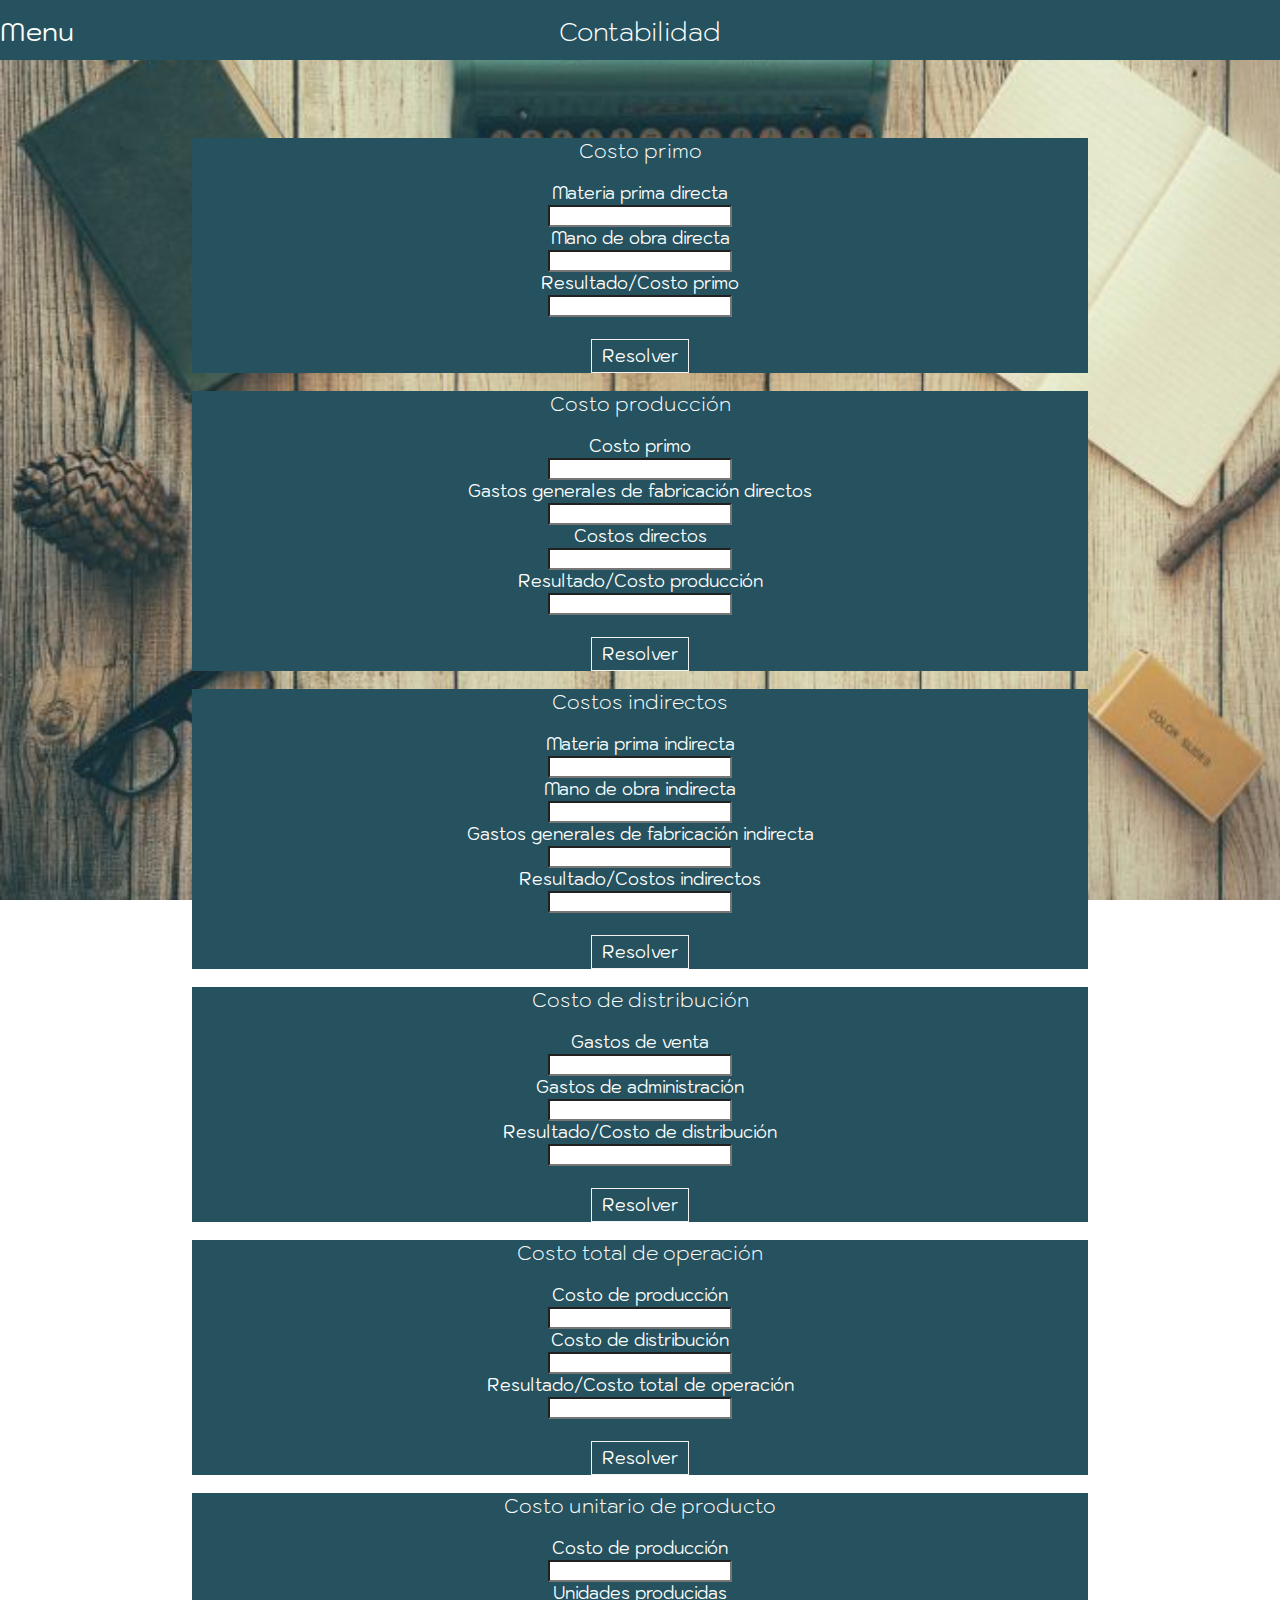
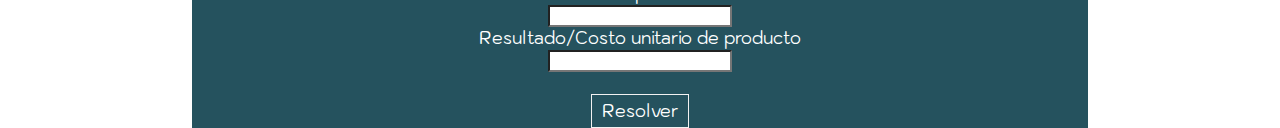
<file: index.html>
<!DOCTYPE html>
<html lang="en">
    <meta charset="utf-8">
    <meta name="viewport" content="width=device-width, initial-scale=1.0"/>
    <LINK REL="stylesheet" TYPE="text/css" HREF="style.css"/>
    <link href="https://fonts.googleapis.com/css?family=Kodchasan&display=swap" rel="stylesheet">
    <script src="formulas.js" langiage="javascript" type="text/javascript"></script>
    <title>Contabilidad</title>
    <head>
    </head>                   
    <body>
            <div class="BarraS">
            <header></header>
            <input type="checkbox" id="check">
            <label for="check" class="">Menu</label>
            <h2>Contabilidad</h2>
            
            <nav class="menu">
                <ul>
                    <li><a class="aa" href="teoria.html">Teoría</a></li>
                    <li><a class="aa" href="index.html">Fórmulas</a></li>
                    <li><a class="aa" href="pyc.html">Políticas y condiciones</a></li>
                    
                    <li><a class="aa" href="#">Idioma</a>
                        <ul>
                            <li1><a class="a1" href="index.html">Español</a></li1>
                            <li1><a class="a1" href="home.html">Ingles</a></li1>
                        </ul>
                    </li>
                </ul>
            </nav>
            </div>
        <br><br>
        
        <div id="cuadrosformulas">
             <h1>Costo primo</h1>
            Materia prima directa<br><input class="inputs"  type="number" id="numMPD" placeholder=""><br>
            Mano de obra directa<br><input class="inputs" type="number" id="numMDOD" placeholder=""><br>
            Resultado/Costo primo<br><input class="inputs" type="text" readonly id="numCostoPrimo" placeholder=""><br><br>
            <a href="#" class="buttons" onclick="op1()">Resolver</a><br>
            </div>
            <div id="cuadrosformulas">
            <h1>Costo producción</h1>
            Costo primo<br><input class="inputs" type="number" id="numCostoPrimo1" placeholder=""><br>
            Gastos generales de fabricación directos<br><input class="inputs" type="number" id="GGDFD" placeholder=""><br>
            Costos directos<br><input class="inputs" type="number" id="numCD" placeholder=""><br>
            Resultado/Costo producción<br><input class="inputs" type="text" readonly id="numCDP" placeholder=""><br><br>
            <a href="#" class="buttons" onclick="op2()">Resolver</a>
            </div>
            <div id="cuadrosformulas">
            <h1>Costos indirectos</h1>
            Materia prima indirecta<br><input class="inputs" type="number" id="numMPI" placeholder=""><br>
            Mano de obra indirecta<br><input class="inputs" type="number" id="numMDOI" placeholder=""><br>
            Gastos generales de fabricación indirecta<br><input class="inputs" type="number" id="numGGDFI" placeholder=""><br>
            Resultado/Costos indirectos<br><input class="inputs" type="text" readonly id="numCI" placeholder=""><br><br>
            <a href="#" class="buttons" onclick="op3()">Resolver</a>
            </div>
            <div id="cuadrosformulas">
            <h1>Costo de distribución</h1>
            Gastos de venta<br><input class="inputs" type="number" id="numGDV" placeholder=""><br>
            Gastos de administración<br><input class="inputs" type="number" id="numGDA" placeholder=""><br>
            Resultado/Costo de distribución<br><input class="inputs" type="text" readonly id="numCDD" placeholder=""><br><br>
            <a href="#" class="buttons" onclick="op4()">Resolver</a>
            </div>
            <div id="cuadrosformulas">
            <h1>Costo total de operación</h1>
            Costo de producción<br><input class="inputs" type="number" id="numCDP1" placeholder=""><br>
            Costo de distribución<br><input class="inputs" type="number" id="numCDD1" placeholder=""><br>
            Resultado/Costo total de operación<br><input class="inputs" type="text" readonly id="numCTDO" placeholder=""><br><br>
            <a href="#" class="buttons" onclick="op5()">Resolver</a>
            </div>
            <div id="cuadrosformulas">
            <h1>Costo unitario de producto</h1>
            Costo de producción<br><input class="inputs" type="number" id="numCDP2" placeholder=""><br>
            Unidades producidas<br><input class="inputs" type="number" id="numUP" placeholder=""><br>
            Resultado/Costo unitario de producto<br><input class="inputs" type="text" readonly id="numCUDP" placeholder=""><br><br>
            <a href="#" class="buttons" onclick="op6()">Resolver</a>
        </div>
    </body>
</html>
</file>
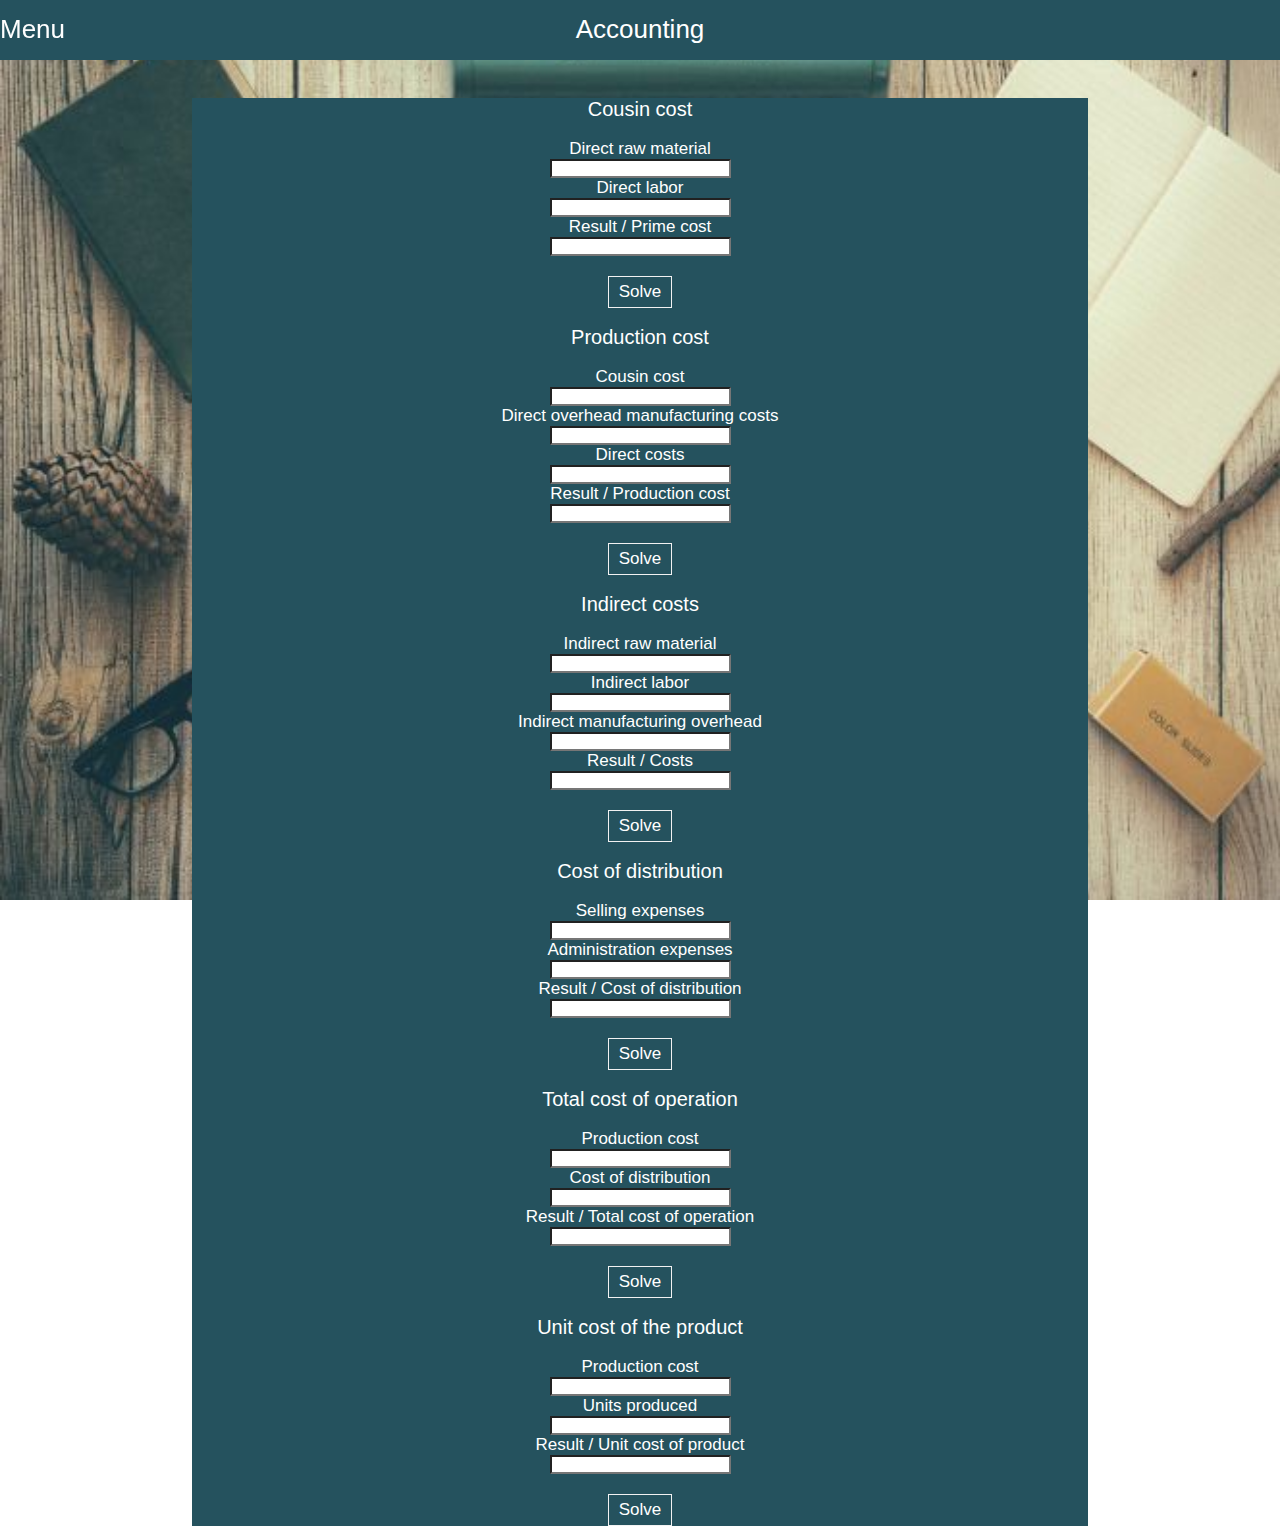
<file: home.html>
text<!DOCTYPE html>
<html lang="en">
    <meta charset="utf-8">
    <meta name="viewport" content="width=device-width, initial-scale=1.0"/>
    <LINK REL="stylesheet" TYPE="text/css" HREF="style.css"/>
    <script src="formulas.js" langiage="javascript" type="text/javascript"></script>
    <title>Accounting</title>
    <head>
    </head>
    <body>
            <div class="BarraS">
            <header></header>
            <input type="checkbox" id="check">
            <label for="check" class="btnmenu">Menu</label>
            <h2>Accounting</h2>
            
            <nav class="menu">
                <ul>
                    <li><a class="aa" href="theory.html">Theory</a></li>
                    <li><a class="aa" href="home.html">Formulas</a></li>
                    <li><a class="aa" href="pycingles.html">Polices and conditions</a></li>
                    
                    <li><a class="aa" href="#">Language</a>
                        <ul>
                            <li1><a class="a1" href="index.html">Spanish</a></li1>
                            <li1><a class="a1" href="home.html">English</a></li1>
                        </ul>
                    </li>
                </ul>
            </nav>
            </div>
        <div id="cuadrosformulas">
            <h1>Cousin cost</h1>
           
            Direct raw material<br><input class="inputs" type="number" id="numMPD" placeholder=""><br>
            Direct labor<br><input class="inputs" type="number" id="numMDOD" placeholder=""><br>
            Result / Prime cost<br><input class="inputs" type="text" readonly id="numCostoPrimo" placeholder=""><br><br>
            <a href="#" class="buttons" onclick="op1()">Solve</a><br>
        
            <h1>Production cost</h1>
            
            Cousin cost<br><input class="inputs" type="number" id="numCostoPrimo1" placeholder=""><br>
            Direct overhead manufacturing costs<br><input class="inputs" type="number" id="GGDFD" placeholder=""><br>
            Direct costs<br><input class="inputs" type="number" id="numCD" placeholder=""><br>
            Result / Production cost<br><input class="inputs" type="text" readonly id="numCDP" placeholder=""><br><br>
            <a href="#" class="buttons" onclick="op2()">Solve</a>
       
            <h1>Indirect costs</h1>
            
            Indirect raw material<br><input class="inputs" type="number" id="numMPI" placeholder=""><br>
            Indirect labor<br><input class="inputs" type="number" id="numMDOI" placeholder=""><br>
            Indirect manufacturing overhead<br><input class="inputs" type="number" id="numGGDFI" placeholder=""><br>
            Result / Costs<br><input class="inputs" type="text" readonly id="numCI" placeholder=""><br><br>
            <a href="#" class="buttons" onclick="op3()">Solve</a>
       
            <h1>Cost of distribution</h1>
            
            Selling expenses<br><input class="inputs" type="number" id="numGDV" placeholder=""><br>
            Administration expenses<br><input class="inputs" type="number" id="numGDA" placeholder=""><br>
            Result / Cost of distribution<br><input class="inputs" type="text" readonly id="numCDD" placeholder=""><br><br>
            <a href="#" class="buttons" onclick="op4()">Solve</a>
        
            <h1>Total cost of operation</h1>
            Production cost<br><input class="inputs" type="number" id="numCDP1" placeholder=""><br>
            Cost of distribution<br><input class="inputs" type="number" id="numCDD1" placeholder=""><br>
            Result / Total cost of operation<br><input class="inputs" type="text" readonly id="numCTDO" placeholder=""><br><br>
            <a href="#" class="buttons" onclick="op5()">Solve</a>
        
            <h1>Unit cost of the product</h1>
            
            Production cost<br><input class="inputs" type="number" id="numCDP2" placeholder=""><br>
           Units produced<br><input class="inputs" type="number" id="numUP" placeholder=""><br>
            Result / Unit cost of product<br><input class="inputs" type="text" readonly id="numCUDP" placeholder=""><br><br>
            <a href="#" class="buttons" onclick="op6()">Solve</a>
        </div>
    </body>
</html>
</file>
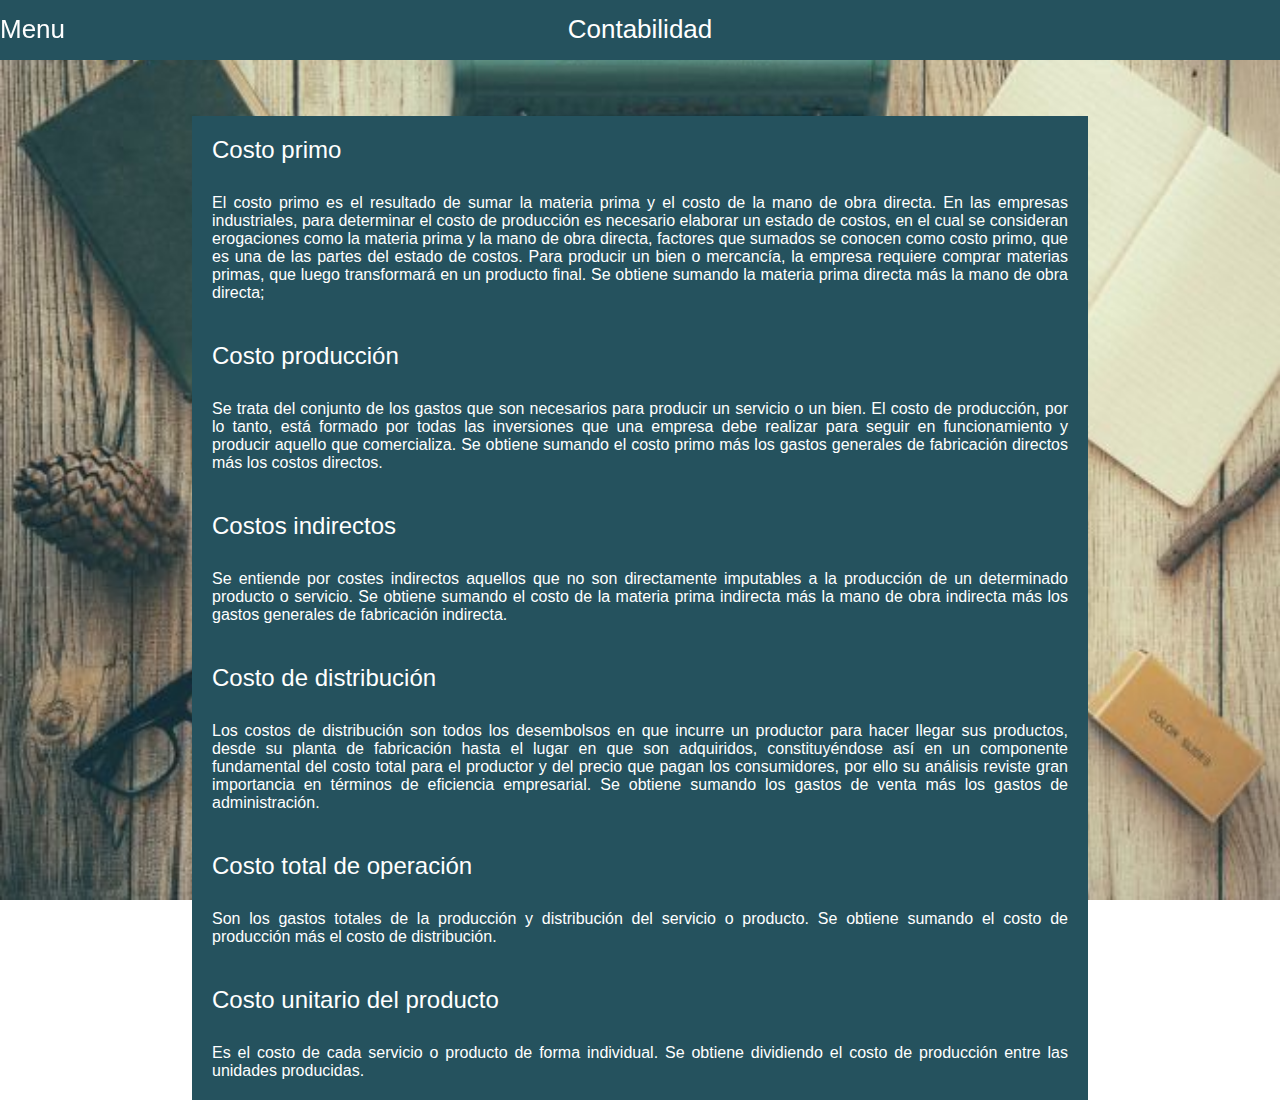
<file: teoria.html>
<!DOCTYPE html>
<html lang="en">
    <meta charset="utf-8">
    <meta name="viewport" content="width=device-width, initial-scale=1.0"/>
    <LINK REL="stylesheet" TYPE="text/css" HREF="style.css"/>
    <title>Contabilidad</title>
    <head>
    </head>
    <body>
        <div class="BarraS">
            <header></header>
            <input type="checkbox" id="check">
            <label for="check" class="">Menu</label>
            <h2>Contabilidad</h2>
            
            <nav class="menu">
                <ul>
                    <li><a class="aa" href="teoria.html">Teoría</a></li>
                    <li><a class="aa" href="index.html">Fórmulas</a></li>
                    <li><a class="aa" href="pyc.html">Políticas y condiciones</a></li>
                    
                    <li><a class="aa" href="#">Idioma</a>
                        <ul>
                            <li1><a class="a1" href="teoria.html">Español</a></li1>
                            <li1><a class="a1" href="theory.html">Ingles</a></li1>
                        </ul>
                    </li>
                </ul>
            </nav>
            </div>
        <br><br>
        
        <div class="divteoria">
            <h2>Costo primo</h2>
            El costo primo es el resultado de sumar la materia prima y el costo de la mano de obra directa.
En las empresas industriales, para determinar el costo de producción es necesario elaborar un estado de costos, en el cual se consideran erogaciones como la materia prima y la mano de obra directa, factores que sumados se conocen como costo primo, que es una de las partes del estado de costos.
Para producir un bien o mercancía, la empresa requiere comprar materias primas, que luego transformará en un producto final.
            Se obtiene sumando la materia prima directa más la mano de obra directa;
        </div>
        <div class="divteoria">
            <h2>Costo producción</h2>
            Se trata del conjunto de los gastos que son necesarios para producir un servicio o un bien. El costo de producción, por lo tanto, está formado por todas las inversiones que una empresa debe realizar para seguir en funcionamiento y producir aquello que comercializa.
            Se obtiene sumando el costo primo más los gastos generales de fabricación directos más los costos directos.
        </div>
        <div class="divteoria">
            <h2>Costos indirectos</h2>
            Se entiende por costes indirectos aquellos que no son directamente imputables a la producción de un determinado producto o servicio.
            Se obtiene sumando el costo de la materia prima indirecta más la mano de obra indirecta más los gastos generales de fabricación indirecta.
        </div>
        <div class="divteoria">
            <h2>Costo de distribución</h2>
            Los costos de distribución son todos los desembolsos en que incurre un productor para hacer llegar sus productos, desde su planta de fabricación hasta el lugar en que son adquiridos, constituyéndose así en un componente fundamental del costo total para el productor y del precio que pagan los consumidores, por ello su análisis reviste gran importancia en términos de eficiencia empresarial.
            Se obtiene sumando los gastos de venta más los gastos de administración.
        </div>
        <div class="divteoria">
            <h2>Costo total de operación</h2>
            Son los gastos totales de la producción y distribución del servicio o producto.
            Se obtiene sumando el costo de producción más el costo de distribución.
        </div>
        <div class="divteoria">
            <h2>Costo unitario del producto</h2>
            Es el costo de cada servicio o producto de forma individual.
            Se obtiene dividiendo el costo de producción entre las unidades producidas.

        </div>
    </body>
</html>
</file>
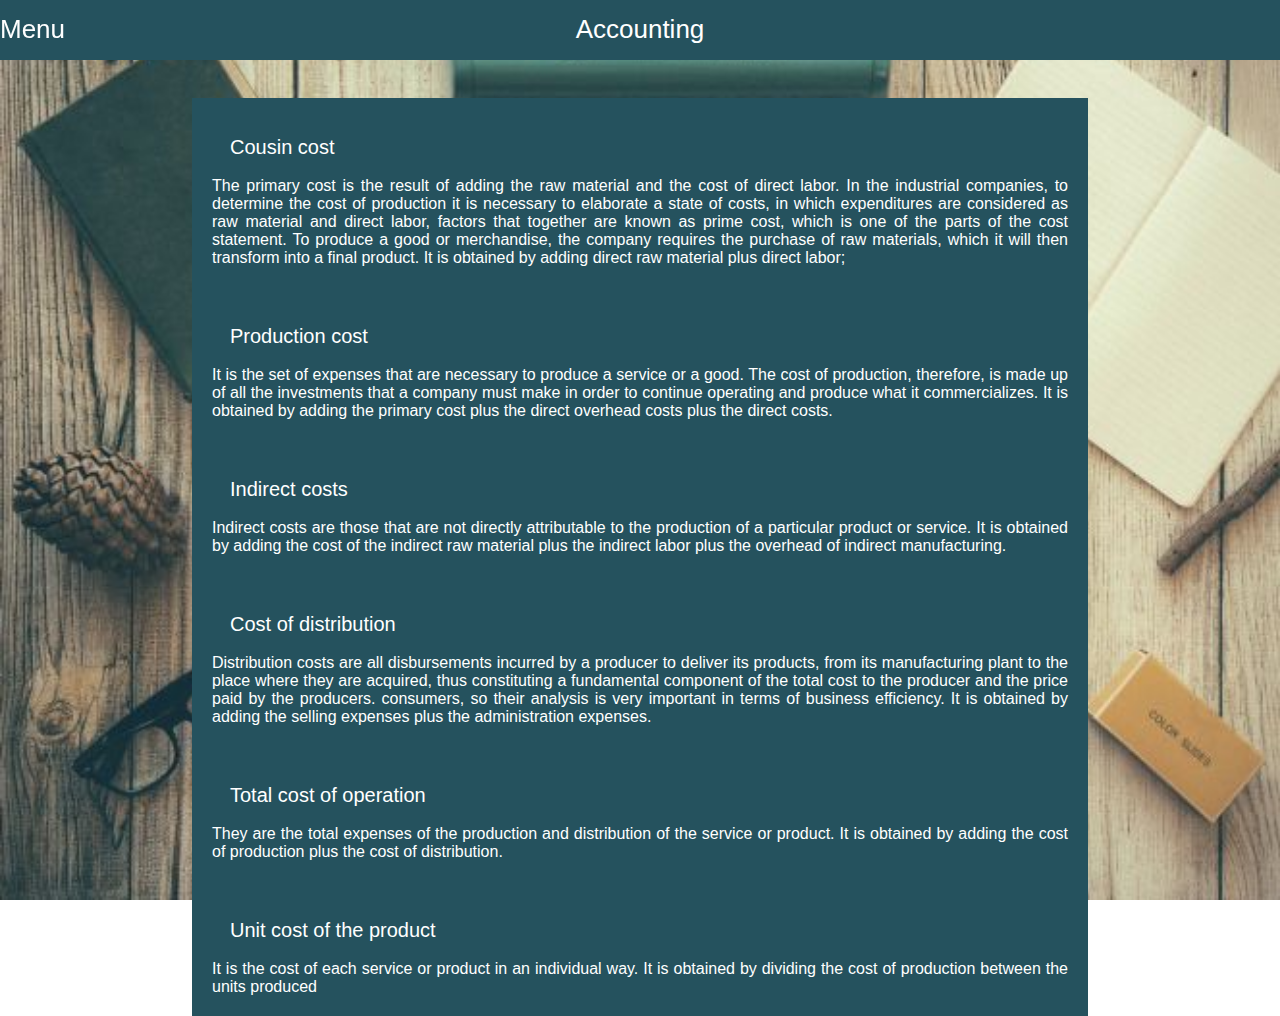
<file: theory.html>
<!DOCTYPE html>
<html lang="en">
    <meta charset="utf-8">
    <meta name="viewport" content="width=device-width, initial-scale=1.0"/>
    <LINK REL="stylesheet" TYPE="text/css" HREF="style.css"/>
    <title>Accounting</title>
    <head>
    </head>
    <body>
            <div class="BarraS">
            <header></header>
            <input type="checkbox" id="check">
            <label for="check" class="btnmenu">Menu</label>
            <h2>Accounting</h2>
            
            <nav class="menu">
                <ul>
                    <li><a class="aa" href="theory.html">Theory</a></li>
                    <li><a class="aa" href="home.html">Formulas</a></li>
                    <li><a class="aa" href="pycingles.html">Polices and conditions</a></li>
                    
                    <li><a class="aa" href="#">Language</a>
                        <ul>
                            <li1><a class="a1" href="teoria.html">Spanish</a></li1>
                            <li1><a class="a1" href="theory.html">English</a></li1>
                        </ul>
                    </li>
                </ul>
            </nav>
            </div>
        <br>
        <div class="divteoria">
            <h1>Cousin cost</h1>      
The primary cost is the result of adding the raw material and the cost of direct labor.
In the industrial companies, to determine the cost of production it is necessary to elaborate a state of costs, in which expenditures are considered as raw material and direct labor, factors that together are known as prime cost, which is one of the parts of the cost statement.
To produce a good or merchandise, the company requires the purchase of raw materials, which it will then transform into a final product.
It is obtained by adding direct raw material plus direct labor;
        </div>
        <div class="divteoria">
            <h1>  Production cost</h1>         
It is the set of expenses that are necessary to produce a service or a good. The cost of production, therefore, is made up of all the investments that a company must make in order to continue operating and produce what it commercializes.
            It is obtained by adding the primary cost plus the direct overhead costs plus the direct costs.
        </div>
        <div class="divteoria">
            <h1>Indirect costs</h1>           
 Indirect costs are those that are not directly attributable to the production of a particular product or service.
            It is obtained by adding the cost of the indirect raw material plus the indirect labor plus the overhead of indirect manufacturing.
        </div>
        <div class="divteoria">
            <h1>Cost of distribution</h1>
Distribution costs are all disbursements incurred by a producer to deliver its products, from its manufacturing plant to the place where they are acquired, thus constituting a fundamental component of the total cost to the producer and the price paid by the producers. consumers, so their analysis is very important in terms of business efficiency.
            It is obtained by adding the selling expenses plus the administration expenses.
        </div>
        <div class="divteoria">
            <h1>Total cost of operation</h1>
They are the total expenses of the production and distribution of the service or product.
            It is obtained by adding the cost of production plus the cost of distribution.
        </div>
        <div class="divteoria">
            <h1>Unit cost of the product</h1>
It is the cost of each service or product in an individual way.
            It is obtained by dividing the cost of production between the units produced

        </div>
    </body>
</html>
</file>
<file: style.css>
/*body*/*{
    margin: 0;
    padding: 0;
    box-sizing: border-box;
    font-family: 'Kodchasan', sans-serif;
    background-image:url(Fondo.jpg);
    background-size:100% 100%;
    background-repeat:no-repeat;
    background-attachment:fixed;
    color:white;
}
.BarraS{
    width: 100%;
    margin: auto;
    margin-top: 80px;
}
header{
    width: 100%;
    height: 60px;
    position: fixed;
    left: 0;
    top: 0;
    background: #25525E;
}
#check{
    display: none;
}

#check:checked ~ .menu{
    width: 200px;
}
.menu ul li:hover ul {
    display:block;
    margin-top:16px;
    position:absolute;
}
.menu ul ul{
    display:none;
    margin-left:-20px;
}
.menu{
    position:fixed;
    top: 60px;
    width: 0px;
    height: 100vh;
    background: #25525E;
    margin-left:-2px;
    transition: all 500ms cubic-bezier(1,0,0,1);
    transition-timing-function: cubic-bezier(1,0,0,1);
    overflow: hidden;
}
.menu li{
    list-style: none;
    padding: 16px;
    color: white;
    background:#25525E;
    cursor: pointer;
    transition: all 300ms;
    display: block;
    width: 400px;
}
.menu li1{
    list-style: none;
    padding: 16px;
    color: white;
    background:#25525E;
    cursor: pointer;
    transition: all 300ms;
    display: block;
    width: 400px;
}
.menu li:hover{
    background: #25528E;
}
.menu li:hover .aa{
    background:#25528E; 
}
.menu li1:hover{
    background: #25528E;
}
.menu .label:hover{
    background: #25528E;
}
.menu li1:hover .a1{
    background: #25528E;
}
.aa{
    color:white;
    background:#25525E;
    text-decoration:none;
}
.all{
    color:white;
    background:#25525E;
    text-decoration:none;
}
.a1{
    color:white;
    background:#25525E;
    text-decoration:none;
}
.BarraS label{
    position:fixed;
    background:#25525E;
    top: 14px;
    font-size: 26px;
    color: white;
    cursor: pointer;
    z-index: 10;
    text-align:left;
}

.BarraS h2{
    position: fixed;
    width: 100%;
    background:#25525E;
    top: 14px;
    font-size: 26px;
    text-align: center;
    color: white;
}

#cuadrosformulas{
    background:#25525E;
    width:70%;
    height:auto;
    text-align:center;
    font-size:17px;
    color:white;
    margin-bottom:20px;
    margin:auto;
    font-family: 'Kodchasan', sans-serif;
}   
.divteoria{
    background:#25525E;
    width:70%;
    height:auto;
    color:white;
    margin:auto;
    padding-bottom:30px;
    text-align:justify;
    padding:20px;
    border:5px white;
}
.divpc{
    background:#25525E;
    margin:auto;
    width:70%;
    height:auto;
    font-size:20px;
    text-align:justify;
    padding:20px;
    border:5px white;
}
#Titulo{
    color:#fff;
    font-size:40px;
    text-align:center;
    margin:auto;
    width:40px;
    height:20px;
    padding:10px;
    font-weight: 100;
}
.buttons{
    font:15px;
    text-decoration:none;
    color:#fff;
    background:#25525E;
    border:1px solid #f2f2f2;
    display:inline-block;
    padding:5px 10px 5px 10px;
    text-align:center;
    border-radius:0px;
    
    -webkit-background .2s,color .2s;
    -moz-transition:background .2s,color .2s;
    -o-transition:background .2s,color .2s;
}
.buttons:hover{
    background:#25528E;
}

h1{
    margin-top:10px;
    font-weight: 100;
    font-size:20px;
    margin:18px;
    background:#25525E;
    font-family: 'Kodchasan', sans-serif;
}
h2{
    font-weight: 100;
    margin-bottom: 30px;
    background:#25525E;
}
.inputs {
    background:white;
    color:black;
}
</file>
